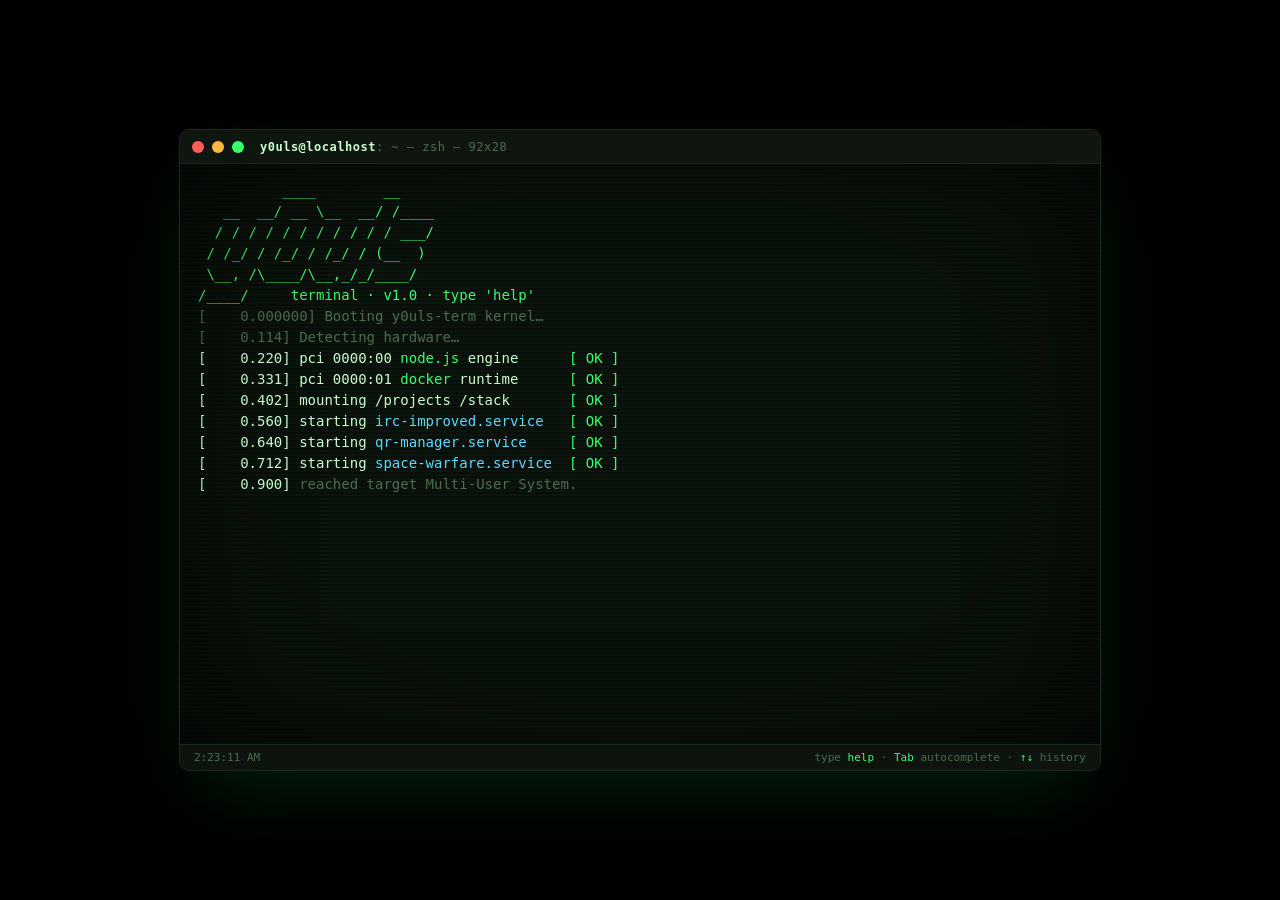
<file: index.html>
<!DOCTYPE html>
<html lang="en">
<head>
<meta charset="UTF-8">
<meta name="viewport" content="width=device-width, initial-scale=1.0">
<title>Sysadmin & Builder</title>
<script>
// The terminal is a desktop/keyboard experience. On phones (small + touch), skip
// straight to the responsive portfolio instead. ?noredirect=1 forces the terminal.
(function(){
  try{
    var params = new URLSearchParams(location.search);
    if (params.has('noredirect')) return;
    var coarse = window.matchMedia && window.matchMedia('(pointer:coarse)').matches;
    var narrow = Math.min(window.innerWidth, window.innerHeight) <= 768;
    var touch  = 'ontouchstart' in window || navigator.maxTouchPoints > 0;
    if (narrow && (coarse || touch)) {
      location.replace('portfolio.html');
    }
  }catch(e){}
})();
</script>
<style>
  :root{
    --bg:#0a0e0a; --fg:#c9ffcf; --dim:#4a6b4f; --accent:#39ff6a;
    --amber:#ffb642; --red:#ff5f56; --cyan:#5fd7ff; --violet:#c792ff;
    --scan:rgba(0,255,90,.03);
    --font:'SF Mono',ui-monospace,'Cascadia Mono','Roboto Mono',Menlo,monospace;
  }
  *{box-sizing:border-box}
  html,body{margin:0;height:100%;background:#000}
  body{
    font-family:var(--font);
    display:flex;align-items:center;justify-content:center;
    padding:min(4vw,32px);
  }
  .crt{
    width:min(920px,100%);height:min(640px,88vh);
    background:var(--bg);border-radius:10px;
    box-shadow:0 0 0 1px #1c2a1c,0 30px 80px -20px rgba(0,255,90,.15),inset 0 0 120px rgba(0,0,0,.6);
    display:flex;flex-direction:column;overflow:hidden;position:relative;
    transition:width .9s cubic-bezier(.7,0,.2,1),height .9s cubic-bezier(.7,0,.2,1),border-radius .9s ease;
    z-index:2;
  }
  .crt.fullscreen{
    width:100vw;height:100vh;border-radius:0;
  }
  /* slide the whole terminal off to reveal the portfolio underneath */
  .crt.slide-away{
    transition:transform 1s cubic-bezier(.6,0,.2,1),opacity 1s ease;
    transform:translateX(115%) rotate(2deg);opacity:0;
  }
  /* full-page portfolio behind the terminal, revealed on close */
  #portfolioLayer{
    position:fixed;inset:0;border:0;width:100vw;height:100vh;
    z-index:1;background:#0d1117;
    opacity:0;visibility:hidden;
    transition:opacity 1s ease;
  }
  #portfolioLayer.show{visibility:visible}
  #portfolioLayer.reveal{opacity:1}
  body.gui-mode{padding:0}
  /* GUI landing shown once expanded */
  .gui-screen{
    position:absolute;inset:0;z-index:15;display:none;
    flex-direction:column;align-items:center;justify-content:center;gap:22px;
    background:radial-gradient(ellipse at 50% 30%,#0f1a10,#060a06 70%);
    opacity:0;transition:opacity .6s ease;text-align:center;padding:24px;
  }
  .gui-screen.show{display:flex;opacity:1}
  .gui-screen h1{
    margin:0;font-size:clamp(28px,6vw,56px);color:var(--fg);letter-spacing:2px;
    text-shadow:0 0 24px rgba(57,255,106,.35);
  }
  .gui-screen p{margin:0;color:var(--dim);font-size:14px;max-width:420px;line-height:1.6}
  .gui-actions{display:flex;gap:14px;flex-wrap:wrap;justify-content:center;margin-top:6px}
  .gui-btn{
    padding:12px 22px;border:1px solid var(--dim);border-radius:8px;color:var(--fg);
    text-decoration:none;font-size:14px;transition:.2s;background:rgba(57,255,106,.04);
  }
  .gui-btn:hover{border-color:var(--accent);background:rgba(57,255,106,.12);box-shadow:0 0 20px rgba(57,255,106,.15)}
  .gui-btn.exit{color:var(--dim)}
  .gui-boot{color:var(--accent);font-size:14px;white-space:pre;line-height:1.6}
  .gui-frame{
    position:absolute;inset:0;width:100%;height:100%;border:0;
    opacity:0;transition:opacity .5s ease;background:#0d1117;z-index:1;
  }
  .gui-frame.ready{opacity:1}
  .gui-back{
    position:absolute;bottom:18px;right:18px;z-index:30;
    padding:10px 18px;border:1px solid var(--accent);border-radius:8px;
    background:rgba(6,10,6,.85);color:var(--fg);font:inherit;font-size:13px;
    cursor:pointer;backdrop-filter:blur(6px);transition:.2s;
    box-shadow:0 4px 20px rgba(0,0,0,.5),0 0 14px rgba(57,255,106,.12);
  }
  .gui-back:hover{background:rgba(57,255,106,.14);box-shadow:0 4px 20px rgba(0,0,0,.5),0 0 24px rgba(57,255,106,.25)}
  .crt::before{ /* scanlines */
    content:"";position:absolute;inset:0;pointer-events:none;z-index:5;
    background:repeating-linear-gradient(0deg,transparent 0 2px,var(--scan) 2px 4px);
  }
  .crt::after{ /* vignette / flicker */
    content:"";position:absolute;inset:0;pointer-events:none;z-index:6;
    background:radial-gradient(ellipse at center,transparent 55%,rgba(0,0,0,.35));
    animation:flicker 6s infinite;
  }
  @keyframes flicker{0%,97%,100%{opacity:1}98%{opacity:.85}99%{opacity:.95}}
  .bar{
    height:34px;flex:0 0 34px;display:flex;align-items:center;gap:8px;
    padding:0 12px;background:#0f160f;border-bottom:1px solid #1c2a1c;z-index:7;
  }
  .dot{width:12px;height:12px;border-radius:50%}
  .r{background:var(--red)}.y{background:var(--amber)}.g{background:var(--accent)}
  .dot.r{cursor:pointer;position:relative}
  .dot.r::after{
    content:"×";position:absolute;inset:0;display:flex;align-items:center;justify-content:center;
    font-size:11px;color:#3a0000;opacity:0;transition:opacity .15s;line-height:1;
  }
  .dot.r:hover::after{opacity:1}
  .title{margin-left:8px;color:var(--dim);font-size:12px;letter-spacing:.5px}
  .title b{color:var(--fg)}
  .screen{
    flex:1;overflow-y:auto;padding:16px 18px 10px;color:var(--fg);
    font-size:14px;line-height:1.5;z-index:4;scrollbar-width:thin;
    scrollbar-color:var(--dim) transparent;
  }
  .screen::-webkit-scrollbar{width:8px}
  .screen::-webkit-scrollbar-thumb{background:var(--dim);border-radius:4px}
  .line{white-space:pre-wrap;word-break:break-word}
  .prompt-line{display:flex;flex-wrap:wrap;gap:0}
  .ps1{color:var(--accent);flex:0 0 auto}
  .ps1 .at{color:var(--dim)}.ps1 .host{color:var(--cyan)}.ps1 .path{color:var(--amber)}
  .input-wrap{flex:1;display:flex;min-width:60px}
  input.cmd{
    flex:1;background:transparent;border:0;outline:0;color:var(--fg);
    font:inherit;caret-color:var(--accent);padding:0 0 0 8px;
  }
  /* masked like a password field, but it's a plain text input so browsers /
     password managers (Firefox, Vaultwarden, 1Password…) don't offer to fill it */
  input.cmd.masked{-webkit-text-security:disc;text-security:disc}
  a{color:var(--cyan)}
  .dim{color:var(--dim)}.acc{color:var(--accent)}.amb{color:var(--amber)}
  .red{color:var(--red)}.vio{color:var(--violet)}.cy{color:var(--cyan)}
  .foot{
    flex:0 0 auto;padding:6px 14px;border-top:1px solid #1c2a1c;background:#0d130d;
    display:flex;justify-content:space-between;color:var(--dim);font-size:11px;z-index:7;
  }
  .blink{animation:bl 1.1s steps(1) infinite}
  @keyframes bl{50%{opacity:0}}
  .glitch{animation:glx .25s steps(2) 3}
  @keyframes glx{0%{transform:translate(0)}25%{transform:translate(-2px,1px)}
    50%{transform:translate(2px,-1px)}75%{transform:translate(-1px,-1px)}}

  /* ---- finale ---- */
  .glitch-hard{animation:glxh .09s steps(2) infinite}
  @keyframes glxh{
    0%{transform:translate(0) skewX(0)}
    20%{transform:translate(-4px,2px) skewX(3deg);filter:hue-rotate(90deg)}
    40%{transform:translate(5px,-3px) skewX(-4deg);filter:hue-rotate(-60deg) invert(.1)}
    60%{transform:translate(-3px,1px) skewX(2deg);filter:saturate(3)}
    80%{transform:translate(4px,2px) skewX(-2deg);filter:hue-rotate(180deg)}
    100%{transform:translate(0) skewX(0)}
  }
  .screen.melt .line{animation:melt .9s ease-in forwards}
  @keyframes melt{to{transform:translateY(60vh) scaleY(1.4);opacity:0;filter:blur(3px)}}
  .whiteout{position:absolute;inset:0;background:#c9ffcf;opacity:0;z-index:20;pointer-events:none}
  .whiteout.go{animation:wo 1.1s ease-out forwards}
  @keyframes wo{0%{opacity:0}40%{opacity:1}100%{opacity:0}}
  .glitch-txt{color:var(--red);text-shadow:2px 0 var(--cyan),-2px 0 var(--vio);letter-spacing:.5px}

  @media (prefers-reduced-motion:reduce){
    .crt::after,.blink{animation:none}
    .glitch-hard,.screen.melt .line,.whiteout.go{animation:none}
  }
  .bootline{opacity:0;animation:fadein .18s forwards}
  @keyframes fadein{to{opacity:1}}

  /* ---- tor browser overlay ---- */
  .tor-screen{
    position:fixed;inset:0;z-index:50;display:none;flex-direction:column;
    background:#15101d;opacity:0;transform:translateY(14px);
    transition:opacity .45s ease,transform .45s cubic-bezier(.6,0,.2,1);
    font-family:var(--font);
  }
  .tor-screen.show{display:flex;opacity:1;transform:none}
  .tor-chrome{
    flex:0 0 auto;display:flex;align-items:center;gap:8px;padding:8px 10px;
    background:#241a33;border-bottom:1px solid #3a2b52;
  }
  .tor-nav{display:flex;gap:4px}
  .tor-nav button{
    width:26px;height:26px;border:0;border-radius:6px;background:#2f2344;color:#b9a7d6;
    font:inherit;font-size:13px;cursor:default;opacity:.55;
  }
  .tor-addr{
    flex:1;display:flex;align-items:center;gap:8px;height:30px;padding:0 10px;min-width:0;
    background:#1b1427;border:1px solid #3a2b52;border-radius:8px;color:#c9b8e6;font-size:12px;
  }
  .tor-addr .oni{color:#c792ff;overflow:hidden;white-space:nowrap;text-overflow:ellipsis}
  .tor-addr .lock{color:#8f6fd6;flex:0 0 auto}
  .tor-newid{
    flex:0 0 auto;border:1px solid #4a3a66;background:#2f2344;color:#c9b8e6;border-radius:8px;
    padding:6px 10px;font:inherit;font-size:11px;cursor:pointer;
  }
  .tor-newid:hover{background:#3a2b52}
  .tor-x{
    flex:0 0 auto;width:28px;height:28px;border:1px solid #4a3a66;background:#2f2344;color:#e6a0a0;
    border-radius:8px;font:inherit;font-size:14px;cursor:pointer;
  }
  .tor-x:hover{background:#3a2233}
  .tor-body{flex:1;overflow-y:auto;color:#d8ccec;position:relative;scrollbar-width:thin;scrollbar-color:#4a3a66 transparent}
  .tor-body::-webkit-scrollbar{width:9px}
  .tor-body::-webkit-scrollbar-thumb{background:#4a3a66;border-radius:4px}
  .tor-circuit{
    display:flex;gap:6px;align-items:center;padding:6px 12px;font-size:11px;color:#8f7bb0;
    background:#1b1427;border-bottom:1px solid #2b2038;flex-wrap:wrap;
  }
  .tor-circuit b{color:#9d7bd6;font-weight:600}
  /* onion page */
  .oni-wrap{max-width:760px;margin:0 auto;padding:26px 22px 60px}
  .oni-head{border-bottom:1px solid #3a2b52;padding-bottom:14px;margin-bottom:18px}
  .oni-head h1{margin:0 0 4px;font-size:20px;color:#e0d0ff;letter-spacing:.5px}
  .oni-head .sub{color:#7d6ba0;font-size:12px}
  .oni-warn{
    background:#2a1420;border:1px solid #5a2a3a;color:#ffb0b0;
    padding:8px 12px;border-radius:8px;font-size:11px;margin-bottom:16px;line-height:1.5;
  }
  /* invite gate */
  .gate{max-width:430px;margin:36px auto;text-align:center}
  .gate h2{color:#e0d0ff;font-size:16px;margin:0 0 6px}
  .gate p{color:#8f7bb0;font-size:12px;margin:0 0 16px;line-height:1.6}
  .gate-col{display:flex;flex-direction:column;gap:8px}
  .gate-row{display:flex;gap:8px}
  .gate input{
    flex:1;min-width:0;background:#1b1427;border:1px solid #3a2b52;border-radius:8px;color:#e0d0ff;
    font:inherit;font-size:13px;padding:10px 12px;outline:0;letter-spacing:1px;
  }
  .gate input:focus{border-color:#8f6fd6}
  .gate button{
    background:#3a2b52;border:1px solid #6a4fa0;color:#e0d0ff;border-radius:8px;
    padding:10px 16px;font:inherit;font-size:13px;cursor:pointer;
  }
  .gate button:hover{background:#4a3a66}
  .gate .err{color:#ff8080;font-size:12px;margin-top:12px;min-height:16px}
  .gate.shake{animation:gshake .4s}
  @keyframes gshake{0%,100%{transform:translateX(0)}20%,60%{transform:translateX(-8px)}40%,80%{transform:translateX(8px)}}
  /* irc */
  .irc{display:flex;height:100%}
  .irc-main{flex:1;display:flex;flex-direction:column;min-width:0}
  .irc-topic{padding:10px 16px;border-bottom:1px solid #2b2038;color:#9d7bd6;font-size:12px;background:#1b1427}
  .irc-log{flex:1;overflow-y:auto;padding:12px 16px;display:flex;flex-direction:column;gap:3px;font-size:13px;line-height:1.55;scrollbar-width:thin;scrollbar-color:#4a3a66 transparent}
  .irc-log::-webkit-scrollbar{width:8px}.irc-log::-webkit-scrollbar-thumb{background:#4a3a66;border-radius:4px}
  .irc-msg{word-break:break-word}
  .irc-msg .nick{color:#7d6ba0}
  .irc-msg .nick.bot{color:var(--accent)}
  .irc-msg .nick.me{color:var(--cyan)}
  .irc-msg .nick.ghost{color:var(--violet)}
  .irc-msg.sys{color:#6a5a86;font-style:italic}
  .irc-msg .amb{color:var(--amber)}
  .irc-input{display:flex;border-top:1px solid #2b2038;background:#1b1427}
  .irc-input .p{padding:10px 2px 10px 14px;color:var(--cyan);flex:0 0 auto}
  .irc-input input{flex:1;min-width:0;background:transparent;border:0;outline:0;color:#e0d0ff;font:inherit;font-size:13px;padding:10px 12px 10px 6px}
  .irc-users{
    flex:0 0 132px;border-left:1px solid #2b2038;padding:10px 12px;background:#180f24;font-size:12px;color:#8f7bb0;
  }
  .irc-users h4{margin:0 0 8px;color:#6a5a86;font-size:10px;text-transform:uppercase;letter-spacing:1px}
  .irc-users div{padding:2px 0}
  .irc-users .bot{color:var(--accent)}.irc-users .me{color:var(--cyan)}.irc-users .ghost{color:var(--violet)}
  @media(max-width:560px){.irc-users{display:none}}
  /* tab strip + window chrome */
  .tor-tabs{display:flex;align-items:center;gap:4px;padding:6px 8px 0;background:#1a1226;border-bottom:1px solid #2b2038}
  .tor-tab{display:flex;align-items:center;gap:8px;max-width:250px;padding:7px 10px;font-size:12px;color:#d8ccec;
    background:#241a33;border:1px solid #3a2b52;border-bottom:none;border-radius:9px 9px 0 0}
  .tor-tab .fav{font-size:13px;line-height:1;flex:0 0 auto}
  .tor-tab .fav.spin{display:inline-block;animation:torspin .8s linear infinite}
  @keyframes torspin{to{transform:rotate(360deg)}}
  .tor-tab .ttl{overflow:hidden;white-space:nowrap;text-overflow:ellipsis}
  .tor-tab .tclose{flex:0 0 auto;color:#8f7bb0;cursor:pointer;border-radius:4px;padding:0 4px;line-height:1.4}
  .tor-tab .tclose:hover{background:#3a2b52;color:#e6a0a0}
  .tor-tabadd{background:transparent;border:0;color:#8f7bb0;font-size:16px;cursor:pointer;padding:2px 9px;border-radius:6px}
  .tor-tabadd:hover{background:#241a33;color:#d8ccec}
  .tor-winctl{margin-left:auto;display:flex;gap:2px}
  .tor-winctl span{width:30px;height:24px;display:flex;align-items:center;justify-content:center;color:#8f7bb0;font-size:12px;border-radius:4px;cursor:pointer}
  .tor-winctl span:hover{background:#2f2344}
  .tor-winctl .wx:hover{background:#c0392b;color:#fff}
  .tor-ico-btn{flex:0 0 auto;width:30px;height:30px;border:1px solid #3a2b52;background:#2f2344;color:#c9b8e6;
    border-radius:8px;font-size:14px;cursor:pointer;display:flex;align-items:center;justify-content:center}
  .tor-ico-btn:hover{background:#3a2b52}
  .tor-addr .oni-ico{color:#c792ff;flex:0 0 auto}
  .tor-addr .circinfo{margin-left:auto;color:#7d6ba0;flex:0 0 auto;cursor:default}
  /* page-load progress bar */
  .tor-progress{flex:0 0 auto;height:2px;overflow:hidden}
  .tor-progress .bar{height:100%;width:0;opacity:0;background:linear-gradient(90deg,#9d5bff,#c792ff);
    box-shadow:0 0 8px #9d5bff;transition:width .3s ease,opacity .35s ease}
  /* loading veil */
  .tor-load{display:flex;flex-direction:column;align-items:center;justify-content:center;gap:16px;height:100%;min-height:280px;color:#8f7bb0}
  .tor-load .spinner{width:34px;height:34px;border:3px solid #3a2b52;border-top-color:#c792ff;border-radius:50%;animation:torspin .8s linear infinite}
  .tor-load .lmsg{font-size:12px}
  /* status bar */
  .tor-status{flex:0 0 auto;height:23px;display:flex;align-items:center;gap:8px;padding:0 12px;
    background:#1a1226;border-top:1px solid #2b2038;color:#7d6ba0;font-size:11px;overflow:hidden;white-space:nowrap}
  .tor-status .conn{color:#9d7bd6}
  /* draggable/floating terminal window + desktop taskbar */
  .crt.floating{position:fixed;margin:0}
  .crt.draggable .bar{cursor:move}
  .taskbar{
    position:fixed;left:50%;bottom:16px;transform:translateX(-50%);z-index:200;
    display:none;gap:6px;padding:7px;background:rgba(20,14,26,.92);
    border:1px solid #3a2b52;border-radius:14px;box-shadow:0 10px 34px rgba(0,0,0,.55);
    backdrop-filter:blur(10px);
  }
  .taskbar.show{display:flex}
  .taskbar button{
    display:flex;align-items:center;gap:7px;border:1px solid transparent;background:transparent;
    color:#c9b8e6;font-family:var(--font);font-size:12px;padding:8px 14px;border-radius:9px;cursor:pointer;
  }
  .taskbar button:hover{background:#2f2344}
  .taskbar button.active{background:#3a2b52;border-color:#6a4fa0;color:#e6d8ff}
  .taskbar .ic{font-size:15px;line-height:1}
</style>
</head>
<body>
  <iframe id="portfolioLayer" title="portfolio"></iframe>
  <div class="crt" id="crt">
    <div class="bar">
      <span class="dot r" id="btnClose" title="close / toggle GUI"></span><span class="dot y"></span><span class="dot g"></span>
      <span class="title"><b>y0uls@localhost</b>: ~ — zsh — 92x28</span>
    </div>
    <div class="screen" id="screen" tabindex="0"></div>
    <div class="foot">
      <span id="clock">--:--:--</span>
      <span>type <span class="acc">help</span> · <span class="acc">Tab</span> autocomplete · <span class="acc">↑↓</span> history</span>
    </div>
    <div class="whiteout" id="whiteout"></div>
    <div class="gui-screen" id="guiScreen"></div>
  </div>
  <!-- tor browser lives OUTSIDE the terminal: a page laid over everything, not a window resize -->
  <div class="tor-screen" id="torScreen"></div>
  <!-- desktop-style taskbar shown while both windows are open -->
  <div class="taskbar" id="taskbar"></div>

<script>
"use strict";
const screen = document.getElementById('screen');
const HOST = "localhost";
let cwd = "~/home";
const history = [];
let hIndex = 0;

/* ---------- filesystem ---------- */
const FS = {
  "~": {type:"dir", children:["home",".secret"]},
  "~/home": {type:"dir", children:["projects","stack","about.txt","contact.txt"]},
  "~/home/projects": {type:"dir", children:[
    "irc-improved","qr-manager","space-warfare","esp8266-wifi","duke-launcher",
    "kbm-to-xinput","debianwsl-xmrig","screenshare-lan","portfolio"
  ]},
  "~/home/stack": {type:"dir", children:["languages.md","interests.md","tooling.md"]},
};
const FILES = {
  "home/about.txt":
`y0uls // developer & tinkerer
--------------------------------------------------
I build self-hosted services, privacy infra, hardware
tools and the odd game — mostly for fun, mostly public.
Everything here lives on github.com/y0uls.
Type 'ls projects' and 'cat projects/<name>' to dig in.`,
  "home/contact.txt":
`github  github.com/y0uls
site    y0uls.github.io
pgp     run 'pgp' to fetch my public key
motto   build weird things, self-host everything, trust nothing`,
  ".secret":
`ZTE4N2Q4MDU5NjJiYTU2MzJmZjI2Mzk2NzliMWRkYTZhMmZjNGMxNQ==`,
  "home/stack/languages.md":
`JavaScript · Node.js/Express · Python · C++ (ESP8266)
Batchfile · PowerShell · VB.NET · HTML/CSS`,
  "home/stack/interests.md":
`self-hosted infra · Tor hidden services · IoT/ESP8266
network & privacy tools · retro gaming & game dev`,
  "home/stack/tooling.md":
`Docker-first deploys · vanilla web (no frameworks)
WSL automation · hardware Wi-Fi config · QR/redirect tooling`,
};
const REPO="https://github.com/y0uls/";
const PROJECTS = {
  "irc-improved":{port:"6697/tcp", svc:"inspircd+tor", lang:"Batchfile", repo:"irc-improved", desc:
`irc-improved — private IRC server reachable over a Tor
hidden service, with a built-in local web interface and a
turnkey Windows client package.
  github.com/y0uls/irc-improved`},
  "qr-manager":{port:"8080/tcp", svc:"qr-redirect", lang:"HTML", repo:"qr-manager", desc:
`qr-manager — dynamic QR codes whose redirect target can be
changed in real time. Print once, repoint anytime.
  github.com/y0uls/qr-manager`},
  "space-warfare":{port:"3000/tcp", svc:"game-server", lang:"JavaScript", repo:"space-warfare", desc:
`space-warfare — a Space Invaders-style game built with
HTML5/JavaScript on a Node.js/Express backend.
  github.com/y0uls/space-warfare`},
  "esp8266-wifi":{port:"80/tcp", svc:"esp-httpd", lang:"C++", repo:"ESP8266_Wi-Fi_Configuration_Tool", desc:
`ESP8266 Wi-Fi Configuration Tool — a simple web interface to
configure the Wi-Fi settings of an ESP8266-based device.
  github.com/y0uls/ESP8266_Wi-Fi_Configuration_Tool`},
  "duke-launcher":{port:"n/a", svc:"desktop app", lang:"VB.NET", repo:"Ultimate_Duke_Nukem_3D_Custom_Launcher", desc:
`Ultimate Duke Nukem 3D Custom Launcher — launch Duke Nukem 3D
with a big pile of custom maps and mods, no manual setup.
  github.com/y0uls/Ultimate_Duke_Nukem_3D_Custom_Launcher`},
  "kbm-to-xinput":{port:"n/a", svc:"input bridge", lang:"Python", repo:"keyboard_mouse_to_xinput", desc:
`keyboard_mouse_to_xinput — Python script that emulates an
Xbox 360 controller (XInput) from keyboard and mouse input.
  github.com/y0uls/keyboard_mouse_to_xinput`},
  "debianwsl-xmrig":{port:"n/a", svc:"provisioning", lang:"PowerShell", repo:"DebianWSL-XMRig", desc:
`DebianWSL-XMRig — PowerShell that auto-installs and configures
Debian under WSL together with XMRig.
  github.com/y0uls/DebianWSL-XMRig`},
  "screenshare-lan":{port:"n/a", svc:"provisioning", lang:"PowerShell", repo:"ScreenShare-LAN", desc:
`Internal remote support tool: view the screen of a Windows workstation on your local network from a standard web browser, without installing anything on the target machine.
  github.com/y0uls/ScreenShare-LAN`},
  "portfolio":{port:"443/tcp", svc:"github-pages", lang:"HTML", repo:"y0uls.github.io", desc:
`y0uls.github.io — my personal site: terminal/hacker aesthetic,
matrix rain, Konami code, nmap-style project cards. This shell
is meant to live here too.
  y0uls.github.io`},
};

/* ---------- output helpers ---------- */
function out(html, cls){
  const d=document.createElement('div');
  d.className='line'+(cls?' '+cls:'');
  d.innerHTML=html;
  screen.appendChild(d);
  screen.scrollTop=screen.scrollHeight;
  return d;
}
function esc(s){return s.replace(/&/g,'&amp;').replace(/</g,'&lt;').replace(/>/g,'&gt;');}
function linkify(s){
  return s.replace(/((?:github\.com|y0uls\.github\.io)[^\s<]*)/g,
    m=>`<a href="https://${m}" target="_blank" rel="noopener">${m}</a>`);
}
function sleep(ms){return new Promise(r=>setTimeout(r,ms));}

/* ---------- prompt ---------- */
function ps1html(){
  if(vaultMode){
    return `<span class="ps1"><span class="vio">root</span><span class="at">@</span><span class="vio">vault</span><span class="at">:</span><span class="path">${esc(vcwd)}</span><span class="vio">#</span></span>`;
  }
  return `<span class="ps1"><span class="acc">y0uls</span><span class="at">@</span><span class="host">${HOST}</span><span class="at">:</span><span class="path">${cwd}</span><span class="acc">$</span></span>`;
}
let activeInput=null;
let inputMode="normal";   // "normal" | "password"
let onPassword=null;      // callback for captured password
let vaultMode=false;      // true once logged into vault shell
let suppressPrompt=false; // set when a command reboots the shell itself
const VAULT_PASS="r00tk1t_kitty";
const VAULT_SHA1="e187d805962ba5632ff2639679b1dda6a2fc4c15";
// --- deep layer: the flag behind the flag ---
const SURFACE_FLAG="FLAG{y0u_r34d_b3tw33n_th3_l1n3s}";
// flag.asc is real AES-GCM (gpg -c style), decrypted in-browser via WebCrypto.
// payload = base64( salt[17] || iv[12] || ciphertext ). passphrase lives only on the onion.
const DEEP_CT="eTB1bHMtdmF1bHQtb25pb24OGis8TV5vcIGSo7TetfgUkykCfBB9L1rOWmqHdhszmd+2+YPRH2OUnw8egtBr97a/b9BI1Y5WuDnX";
const DEEP_PASS="th3_c1rcu1t_h0lds";
const ONION_ADDR="vault7k3mxq4f2rj9plnb8wxyz3ah6dtc5oq1e0uvw2s.onion";
const ONION_INVITE="INV-4KZ9-QF2X-7T1A";
const ONION_INVITE_B64="SU5WLTRLWjktUUYyWC03VDFB";   // base64(ONION_INVITE) — hidden in secrets/
const ONION_CHANNEL="vault";                          // the right channel to join (without the '#')
let torActive=false;
let sshVaultTries=0;   // progressive-hint counters (reset on reboot)
let ircWrong=0;
function newPrompt(){
  const wrap=document.createElement('div');
  wrap.className='line prompt-line';
  wrap.innerHTML=ps1html()+`<span class="input-wrap"><input class="cmd" autocomplete="off" autocapitalize="off" spellcheck="false"/></span>`;
  screen.appendChild(wrap);
  const inp=wrap.querySelector('input');
  activeInput=inp;
  inp.focus();
  inp.addEventListener('keydown',onKey);
  screen.scrollTop=screen.scrollHeight;
}
function freeze(text){
  if(!activeInput) return;
  const wrap=activeInput.closest('.prompt-line');
  wrap.querySelector('.input-wrap').innerHTML=`<span style="padding-left:8px">${esc(text)}</span>`;
  activeInput=null;
}
function passwordPrompt(label,cb){
  inputMode="password";
  onPassword=cb;
  const wrap=document.createElement('div');
  wrap.className='line prompt-line';
  // type="text" + CSS masking (not type="password") so no manager offers to autofill it
  wrap.innerHTML=`<span class="ps1 dim">${esc(label)}</span><span class="input-wrap"><input class="cmd masked" type="text" inputmode="text" autocomplete="off" autocapitalize="off" autocorrect="off" spellcheck="false" name="q" data-lpignore="true" data-1p-ignore data-bwignore data-form-type="other"/></span>`;
  screen.appendChild(wrap);
  const inp=wrap.querySelector('input');
  activeInput=inp;
  inp.focus();
  inp.addEventListener('keydown',onKey);
  screen.scrollTop=screen.scrollHeight;
}

/* ---------- key handling ---------- */
const COMMANDS=["help","ls","cd","cat","clear","whoami","about","projects","stack",
  "nmap","pgp","sudo","neofetch","ssh","decode","date","echo","banner","gui","github","reboot","exit","logout","open"];
const VAULT_COMMANDS=["help","ls","cd","cat","flag","gpg","decode","msg","tor","whoami","clear","exit","logout"];
function onKey(e){
  const inp=e.target;
  if(e.key==="Enter"){
    if(inputMode==="password"){
      const pw=inp.value;
      freeze("••••••••");
      const cb=onPassword; inputMode="normal"; onPassword=null;
      const r=cb?cb(pw):null;
      if(r&&r.then){ r.then(()=>{ if(inputMode!=="password" && !suppressPrompt) newPrompt(); suppressPrompt=false; }); }
      else if(inputMode!=="password"){ if(!suppressPrompt) newPrompt(); suppressPrompt=false; }
      return;
    }
    const val=inp.value;
    freeze(val);
    run(val.trim());
  } else if(e.key==="ArrowUp"){
    e.preventDefault();
    if(hIndex>0){hIndex--;inp.value=history[hIndex]||"";moveEnd(inp);}
  } else if(e.key==="ArrowDown"){
    e.preventDefault();
    if(hIndex<history.length){hIndex++;inp.value=history[hIndex]||"";moveEnd(inp);}
  } else if(e.key==="Tab"){
    e.preventDefault();
    autocomplete(inp);
  } else if(e.ctrlKey && (e.key==="l"||e.key==="L")){
    e.preventDefault(); doClear();
  } else if(e.ctrlKey && (e.key==="c"||e.key==="C")){
    freeze(inp.value+" ^C"); newPrompt();
  }
}
function moveEnd(inp){const v=inp.value;inp.value="";inp.value=v;}

function poolFor(last){
  // Split into a directory portion (already typed) and the fragment being completed.
  const slash=last.lastIndexOf("/");
  const dirPart=slash>=0?last.slice(0,slash+1):"";   // e.g. "projects/" or "" or "../"
  const dir = dirPart==="" ? cwd : resolveDir(dirPart.replace(/\/$/,""));
  if(!dir || !FS[dir]) return {dirPart, items:[]};
  const items=FS[dir].children.map(c=>{
    const isDir=FS[joinPath(dir,c)]?.type==="dir";
    return dirPart + c + (isDir?"/":"");
  });
  return {dirPart, items};
}
function autocomplete(inp){
  const parts=inp.value.split(/\s+/);
  const cmdList = vaultMode ? VAULT_COMMANDS : COMMANDS;
  if(parts.length<=1){
    const m=cmdList.filter(c=>c.startsWith(parts[0]));
    if(m.length===1){inp.value=m[0]+" ";}
    else if(m.length>1){
      out(m.join("  "),"dim");
      newPrompt();activeInput.value=inp.value;
    }
    return;
  }
  const cmd=parts[0];
  const last=parts[parts.length-1];

  // decode <algo> — complete the algo on the second token
  if(cmd==="decode" && parts.length===2){
    const algos=["base64","sha1","hex","rot13"];
    const m=algos.filter(a=>a.startsWith(last));
    if(m.length===1){ parts[1]=m[0]; inp.value=parts.join(" ")+" "; }
    else if(m.length>1){ parts[1]=commonPrefix(m); const f=parts.join(" "); out(m.join("   "),"dim"); newPrompt(); activeInput.value=f; }
    return;
  }

  // vault mode: complete file/dir arguments against the vault FS + cwd
  if(vaultMode){
    if(!["cat","gpg","open","ls","cd"].includes(cmd)) return;
    // gpg options: complete --decrypt / -d
    if(cmd==="gpg" && last.startsWith("-")){
      const opts=["--decrypt","-d"].filter(o=>o.startsWith(last));
      if(opts.length===1){ parts[parts.length-1]=opts[0]; inp.value=parts.join(" ")+" "; }
      else if(opts.length>1){ out(opts.join("   "),"dim"); newPrompt(); activeInput.value=inp.value; }
      return;
    }
    let items=vaultPool(last);
    if(cmd==="cd") items=items.filter(p=>p.endsWith("/"));   // cd completes directories only
    let m=items.filter(x=>x.startsWith(last));
    if(last.endsWith("/") && m.includes(last)){ const ch=m.filter(x=>x!==last); if(ch.length) m=ch; }
    if(m.length===1){
      parts[parts.length-1]=m[0];
      inp.value=parts.join(" ")+(m[0].endsWith("/")?"":" ");   // dir -> no trailing space
    } else if(m.length>1){
      parts[parts.length-1]=commonPrefix(m);
      const f=parts.join(" "); out(m.join("   "),"dim"); newPrompt(); activeInput.value=f;
    }
    return;
  }

  if(!["cat","cd","open","ls"].includes(cmd)) return;

  let { items } = poolFor(last);
  if(cmd==="cd"){
    // cd completes directories only
    items = items.filter(p=>p.endsWith("/"));
  }
  let m=items.filter(p=>p.startsWith(last));

  // if the user already typed a complete dir path (e.g. "projects/"),
  // drop that exact dir from the shown matches so only its children list
  if(last.endsWith("/") && m.includes(last)){
    const children=m.filter(p=>p!==last);
    if(children.length){ m=children; }
  }

  if(m.length===1){
    // single match: fill it. If it's a dir (ends with /), keep the / and no space
    parts[parts.length-1]=m[0];
    inp.value=parts.join(" ") + (m[0].endsWith("/") ? "" : " ");
  } else if(m.length>1){
    // show candidates, then fill the longest common prefix
    parts[parts.length-1]=commonPrefix(m);
    const filled=parts.join(" ");
    out(m.join("   "),"dim");
    newPrompt();
    activeInput.value=filled;
  }
}
function commonPrefix(arr){
  if(!arr.length) return "";
  let p=arr[0];
  for(const s of arr){
    while(!s.startsWith(p)) p=p.slice(0,-1);
  }
  return p;
}

/* ---------- command runner ---------- */
function freezeAndFix(){ /* re-freeze prompt line with the ps1 already present */ }
function run(raw){
  if(raw==="") { newPrompt(); return; }
  history.push(raw); hIndex=history.length;
  const [cmd,...args]=raw.split(/\s+/);
  const table = vaultMode ? VAULT_DISPATCH : DISPATCH;
  const fn=table[cmd];
  if(fn){ const maybe=fn(args,raw); if(maybe&&maybe.then){maybe.then(()=>{ if(inputMode!=="password" && !suppressPrompt) newPrompt(); suppressPrompt=false; });return;} }
  else {
    const sh = vaultMode ? "vault" : "zsh";
    out(`${sh}: command not found: ${esc(cmd)} <span class="dim">— type 'help'</span>`,"red");
  }
  if(inputMode!=="password") newPrompt();
}

const DISPATCH={
  help(){
    out(
`<span class="acc">Available commands</span>
  <span class="amb">ls [dir]</span>        list files          <span class="amb">cat &lt;file&gt;</span>    read a file
  <span class="amb">cd &lt;dir&gt;</span>        change directory    <span class="amb">projects</span>      list projects
  <span class="amb">nmap localhost</span>  scan this host      <span class="amb">stack</span>         show my stack
  <span class="amb">pgp</span>             fetch public key    <span class="amb">neofetch</span>      system info
  <span class="amb">whoami / about</span>  who is y0uls        <span class="amb">ssh &lt;host&gt;</span>    try to connect
  <span class="amb">clear</span>           wipe screen         <span class="amb">date</span>          current time
  <span class="amb">github</span>          open my GitHub      <span class="amb">gui</span>           open portfolio
  <span class="amb">decode &lt;algo&gt;</span>   base64/sha1/hex/rot13
  <span class="amb">exit / logout</span>   slide to portfolio  <span class="amb">reboot</span>        restart the shell
  <span class="dim">…and a few things that aren't on this list. poke around.</span>`);
  },
  ls(args){
    const target = resolveDir(args[0]);
    if(!target){ out(`ls: no such directory: ${esc(args[0]||"")}`,"red"); return; }
    const kids=FS[target].children;
    const html=kids.map(k=>{
      const dir = FS[joinPath(target,k)]?.type==="dir";
      return dir?`<span class="cy">${k}/</span>`:(k.startsWith(".")?`<span class="dim">${k}</span>`:`<span class="acc">${k}</span>`);
    }).join("   ");
    out(html);
  },
  cd(args){
    const t=args[0];
    if(!t){cwd="~/home";return;}          // bare 'cd' -> home
    const dest=resolve(t.replace(/\/$/,""));
    if(FS[dest]?.type==="dir"){cwd=dest;}
    else out(`cd: not a directory: ${esc(t)}`,"red");
  },
  cat(args){
    if(!args[0]){out("cat: missing file","red");return;}
    const path=resolve(args[0].replace(/\/$/,""));   // canonical ~/...
    // directory?
    if(FS[path]?.type==="dir"){
      out(`cat: ${esc(args[0])}: Is a directory <span class="dim">— try 'ls ${esc(args[0])}'</span>`,"red");return;
    }
    const key=fileKey(path);   // strip ~/
    // a project file? e.g. home/projects/irc-improved
    const pm=key.match(/^home\/projects\/(.+)$/);
    if(pm && PROJECTS[pm[1]]){ out(linkify(esc(PROJECTS[pm[1]].desc)));return; }
    if(FILES[key]){out(linkify(esc(FILES[key])));return;}
    out(`cat: ${esc(args[0])}: No such file`,"red");
  },
  clear(){doClear();},
  decode(args){ decodeCmd(args); },
  whoami(){out("y0uls <span class='dim'>— developer & tinkerer · github.com/y0uls</span>");},
  about(){out(esc(FILES["home/about.txt"]));},
  projects(){
    out("<span class='acc'>~/home/projects</span>  <span class='dim'>— cat projects/&lt;name&gt; for details</span>");
    for(const [k,v] of Object.entries(PROJECTS)){
      if(k==="portfolio") continue;
      out(`  <span class="cy">${k.padEnd(16)}</span><span class="dim">${v.port.padEnd(10)}</span>${v.svc}`);
    }
  },
  stack(){
    out(`<span class="acc">languages</span>  ${esc(FILES["home/stack/languages.md"])}`);
    out(`<span class="acc">interests</span>  ${esc(FILES["home/stack/interests.md"])}`);
    out(`<span class="acc">tooling</span>    ${esc(FILES["home/stack/tooling.md"])}`);
  },
  date(){out(new Date().toString());},
  echo(args){out(esc(args.join(" ")));},
  neofetch(){neofetch();},
  banner(){banner();},
  async nmap(args){ await nmap(args); },
  async ssh(args){ await ssh(args); },
  async sudo(args){ await sudo(args); },
  async pgp(){ await pgp(); },
  async reboot(){ await reboot(); },
  async gui(){ await guiMode(); },
  async exit(){ suppressPrompt=true; await closeTerminal(); },
  async logout(){ suppressPrompt=true; await closeTerminal(); },
  github(){out("<a href='https://github.com/y0uls' target='_blank' rel='noopener'>github.com/y0uls</a> — all my public repos");},
  open(args){this.cat(args);},
};

/* ---------- vault (secret shell) ---------- */
const FLAG_ASC=
`-----BEGIN PGP MESSAGE-----
Comment: symmetric (gpg -c) · AES256 · the passphrase never touched this disk

${DEEP_CT.match(/.{1,64}/g).join("\n")}
-----END PGP MESSAGE-----`;
// vault filesystem: you land in /root; the way in is in root's own shell history
const VAULT_FS={
  "/":     {type:"dir", children:["root"]},
  "/root": {type:"dir", children:["welcome.txt","notes.md","flag.asc",".flag",".bash_history"]},
};
const VAULT_FILES={
  "/root/welcome.txt":
`You made it past the front door. Respect.
Three layers: nmap -> base64 -> sha1 -> ssh. Classic.

But 'flag' is just the surface. Read 'notes.md' — the real
prize is sealed, and its key isn't on this machine.`,
  "/root/notes.md":
`vault // scratchpad
- the last flag is sealed, and its key was never written on this box.
  the people who hold it don't live on any public port. you know how
  i reach them — same way irc-improved stays online.
- i'm careful about a lot of things. clearing my shell history isn't
  one of them. everything i typed to get in is still sitting there.
- you already carry every tool you need. 'help', then look around.`,
  "/root/flag.asc": FLAG_ASC,
  "/root/.flag": `${SURFACE_FLAG}`,
  "/root/.bash_history":
`ls -la
uptime
systemctl status irc-improved.service
tor --verify-config
# rejoin to refresh the channel invite before it rotates
irssi -c ${ONION_ADDR}
/join #vault $(echo ${ONION_INVITE_B64} | base64 -d)
history -c`,
};
let vcwd="/root";   // vault current directory
function vJoin(dir,seg){ return dir==="/" ? "/"+seg : dir+"/"+seg; }
function vResolve(arg){
  if(!arg) return vcwd;
  const base = arg.startsWith("/") ? "" : vcwd;
  const stack=[];
  for(const p of (base+"/"+arg).split("/")){
    if(p===""||p===".") continue;
    if(p===".."){ stack.pop(); continue; }
    stack.push(p);
  }
  return "/"+stack.join("/");
}
// candidate paths under the fragment being completed (for Tab in the vault)
function vaultPool(last){
  const slash=last.lastIndexOf("/");
  const dirPart=slash>=0?last.slice(0,slash+1):"";
  const dir = dirPart==="" ? vcwd : vResolve(dirPart.replace(/\/$/,""));
  const node=VAULT_FS[dir];
  if(!node||node.type!=="dir") return [];
  return node.children.map(c=>{
    const child=VAULT_FS[vJoin(dir,c)];
    return dirPart + c + (child&&child.type==="dir"?"/":"");
  });
}
// draw a monospaced flag box with a title, aligning borders regardless of color spans
function flagBox(title,flag,tcls,fcls){
  const W=47;
  const row=(txt,cls)=>{
    const t=" "+txt;
    const padded=t+" ".repeat(Math.max(0,W-t.length));
    const inner=cls?padded.replace(txt,`<span class="${cls}">${txt}</span>`):padded;
    return `<span class="acc">│</span>${inner}<span class="acc">│</span>`;
  };
  return `<span class="acc">┌${"─".repeat(W)}┐</span>
${row(title,tcls)}
${row("")}
${row(flag,fcls)}
${row("")}
<span class="acc">└${"─".repeat(W)}┘</span>`;
}
const VAULT_DISPATCH={
  help(){
    // single column, padded on visible length so the descriptions always line up
    const rows=[
      ["ls [dir]","list a directory"],
      ["cd <dir>","change directory"],
      ["cat <file>","read a file"],
      ["decode <algo>","base64 / sha1 / hex / rot13"],
      ["gpg <args>","openpgp toolkit"],
      ["tor","reach the hidden service"],
      ["flag","the surface flag"],
      ["msg","a note from y0uls"],
      ["whoami","who am I now"],
      ["clear","wipe screen"],
      ["exit","log out of the vault"],
    ];
    const W=15;
    const body=rows.map(([c,d])=>`  <span class="amb">${esc(c)}</span>${" ".repeat(Math.max(1,W-c.length))}${esc(d)}`).join("\n");
    out(
`<span class="vio">vault shell</span> — you're root here.
${body}
  <span class="dim">the surface flag isn't the end. read notes.md and look around.</span>`);
  },
  ls(args){
    const target=vResolve(args[0]?args[0].replace(/\/$/,""):"");
    const node=VAULT_FS[target];
    if(!node||node.type!=="dir"){
      if(VAULT_FILES[target]){ out(esc(args[0])); return; }   // ls on a file just echoes it
      out(`ls: cannot access '${esc(args[0]||"")}': No such directory`,"red"); return;
    }
    const cells=node.children.map(c=>{
      const child=VAULT_FS[vJoin(target,c)];
      if(child&&child.type==="dir") return `<span class="cy">${c}/</span>`;
      return c.startsWith(".")?`<span class="dim">${c}</span>`:`<span class="acc">${c}</span>`;
    });
    out(cells.join("   "));
  },
  cd(args){
    if(!args[0]){ vcwd="/root"; return; }               // bare cd -> home
    const dest=vResolve(args[0].replace(/\/$/,""));
    if(VAULT_FS[dest]&&VAULT_FS[dest].type==="dir"){ vcwd=dest; }
    else if(VAULT_FILES[dest]) out(`cd: not a directory: ${esc(args[0])}`,"red");
    else out(`cd: no such file or directory: ${esc(args[0])}`,"red");
  },
  cat(args){
    if(!args[0]){out("cat: missing file","red");return;}
    const p=vResolve(args[0].replace(/\/$/,""));
    if(VAULT_FS[p]&&VAULT_FS[p].type==="dir"){ out(`cat: ${esc(args[0])}: Is a directory <span class="dim">— try 'ls ${esc(args[0])}'</span>`,"red"); return; }
    if(VAULT_FILES[p]){out(linkify(esc(VAULT_FILES[p])));return;}
    out(`cat: ${esc(args[0])}: No such file`,"red");
  },
  async flag(){
    out(`<span class="dim">surface flag:</span>  <span class="amb">${SURFACE_FLAG}</span>`);
    await sleep(450);
    out(
`<span class="dim">don't get comfortable — this one was just sitting here for
anyone who made it through the door. the flag that actually
matters is sealed, and its key was never left lying around.

keep looking. 'ls', 'notes.md'.</span>`);
  },
  async gpg(args){
    if(!args.length){ out("usage: gpg --decrypt flag.asc","dim"); return; }
    const raw=args[args.length-1];
    // resolve relative to cwd, but also find flag.asc wherever it lives (it's in /root)
    let p=vResolve(raw.replace(/^\.\//,""));
    if(!VAULT_FILES[p] && raw.split("/").pop()==="flag.asc") p="/root/flag.asc";
    if(!VAULT_FILES[p]){
      out(`gpg: can't open '${esc(raw)}': No such file`,"red");
      out(`<span class="dim">the only encrypted thing in here is flag.asc (in /root)</span>`);
      return;
    }
    out("gpg: AES256.OCB encrypted data","dim");
    await sleep(280);
    out("gpg: encrypted with 1 passphrase","dim");
    await sleep(120);
    passwordPrompt("Enter passphrase: ", async(pw)=>{
      await sleep(500);
      let pt=null;
      try{ pt=await decryptDeep(pw); }catch(e){ pt=null; }
      if(pt && pt.startsWith("FLAG{")){
        out("gpg: <span class='acc'>good passphrase</span> — AES256, integrity OK","dim");
        await sleep(400);
        await challengeComplete(pt);
        await finale(pt);
      }else{
        out("gpg: decryption failed: <span class='red'>Bad session key</span>","red");
        out(`<span class="dim">wrong passphrase. vaultbot on the onion has the real one — run 'tor'.</span>`);
      }
    });
  },
  msg(){
    out(
`<span class="vio">// from y0uls</span>
If you're reading this, you didn't just skim a portfolio —
you *explored* it. That curiosity is the whole point.

Hit me up on GitHub. Bring your weirdest project idea.
                                            — y0uls`,"acc");
  },
  async tor(){ await openTor(); },
  decode(args){ decodeCmd(args); },
  whoami(){out("root <span class='dim'>— inside vault. you earned this.</span>");},
  clear(){doClear();},
  async exit(){
    out("logout","dim");
    await sleep(200);
    out(`Connection to vault closed.`,"dim");
    vaultMode=false;
  },
  logout(){ return this.exit(); },
};

/* ---------- deep flag: real WebCrypto decrypt (gpg -c symmetric) ---------- */
async function decryptDeep(pw){
  const raw=Uint8Array.from(atob(DEEP_CT),c=>c.charCodeAt(0));
  const salt=raw.slice(0,17), iv=raw.slice(17,29), ct=raw.slice(29);
  const km=await crypto.subtle.importKey("raw",new TextEncoder().encode(pw),"PBKDF2",false,["deriveKey"]);
  const key=await crypto.subtle.deriveKey(
    {name:"PBKDF2",salt,iterations:100000,hash:"SHA-256"},
    km,{name:"AES-GCM",length:256},false,["decrypt"]);
  const pt=await crypto.subtle.decrypt({name:"AES-GCM",iv},key,ct);
  return new TextDecoder().decode(pt);
}

/* ---------- tor browser + onion IRC hidden service ---------- */
const torState={joined:false, proven:false, gaveKey:false};
async function openTor(){
  if(torActive) return;
  torActive=true;
  if(activeInput) freeze(activeInput.value);
  suppressPrompt=true;

  // 1. build a circuit in the terminal before the browser appears
  out(`<span class="vio">tor</span>: bootstrapping onion router…`,"dim");
  const hops=[
    ["25%","connecting to guard relay","<b>gabelmoo</b> (DE)"],
    ["50%","building circuit · relay 2/3","<b>tornado</b> (NL)"],
    ["75%","building circuit · exit node","<b>hviikari</b> (IS)"],
    ["100%","circuit established","3 hops · latency 214ms"]
  ];
  for(const [pct,msg,who] of hops){
    await sleep(420);
    out(`<span class="dim">[tor] ${pct.padEnd(5)} ${msg} — </span><span class="vio">${who}</span>`);
  }
  await sleep(350);
  out(`<span class="dim">[tor] resolving ${esc(ONION_ADDR)} …</span>`);
  await sleep(500);

  const ts=document.getElementById('torScreen');
  ts.innerHTML=
`<div class="tor-tabs">
   <div class="tor-tab active">
     <span class="fav" id="torFav">🧅</span>
     <span class="ttl" id="torTabTitle">irc-improved</span>
     <span class="tclose" id="torTabClose" title="close tab">✕</span>
   </div>
   <button class="tor-tabadd" title="New tab">+</button>
   <div class="tor-winctl"><span title="minimize">—</span><span title="maximize">▢</span><span class="wx" id="torWinX" title="close">✕</span></div>
 </div>
 <div class="tor-chrome">
   <div class="tor-nav"><button title="Back">◀</button><button title="Forward">▶</button><button id="torReload" title="Reload">⟳</button></div>
   <div class="tor-addr"><span class="oni-ico">🧅</span><span class="oni">${esc(ONION_ADDR)}</span><span class="circinfo" title="Tor circuit for this site">⛓ 3 relays</span></div>
   <button class="tor-ico-btn" id="torNewId" title="New Tor circuit for this site">🧅</button>
   <button class="tor-ico-btn" title="Security Level: Safer">🛡</button>
   <button class="tor-ico-btn" title="Menu">☰</button>
 </div>
 <div class="tor-progress"><div class="bar" id="torProg"></div></div>
 <div class="tor-circuit">Tor circuit for this site: <b>You</b> → <b>gabelmoo (DE)</b> → <b>tornado (NL)</b> → <b>hviikari (IS)</b> → <b>${esc(ONION_ADDR.slice(0,12))}…</b></div>
 <div class="tor-body" id="torBody"></div>
 <div class="tor-status" id="torStatus">&nbsp;</div>`;
  ts.classList.add('show');
  document.getElementById('torTabClose').addEventListener('click',closeTor);
  document.getElementById('torWinX').addEventListener('click',closeTor);
  document.getElementById('torReload').addEventListener('click',()=>{ if(!torLoading) loadPage(currentPage); });
  document.getElementById('torNewId').addEventListener('click',()=>{ if(!torLoading){ setStatus("<span class='conn'>Requesting a new circuit for this site…</span>"); loadPage(currentPage); } });

  loadPage(()=> torState.joined?renderChannel():renderGate());

  // windowing: the terminal stays alive & draggable behind the browser
  document.getElementById('crt').classList.add('draggable');
  showTaskbar();
  if(inputMode!=="password") newPrompt();   // give the terminal a live prompt to use
  focusWindow('tor');                         // browser starts in front
}
function torBody(){ return document.getElementById('torBody'); }
function setStatus(html){ const s=document.getElementById('torStatus'); if(s) s.innerHTML=html||"&nbsp;"; }
// which render fn represents the "current page" (for reload / new identity)
function currentPage(){ return torState.joined?renderChannel():renderGate(); }
let torLoading=false;
// simulate a real page load: spinning favicon, progress bar, connecting status, then content
async function loadPage(renderFn){
  const prog=document.getElementById('torProg');
  const fav=document.getElementById('torFav');
  const body=torBody();
  if(!body){ renderFn&&renderFn(); return; }
  torLoading=true;
  if(fav){ fav.textContent="◌"; fav.classList.add('spin'); }
  if(prog){ prog.style.transition="none"; prog.style.width="0%"; prog.style.opacity="1"; void prog.offsetWidth; prog.style.transition="width .3s ease,opacity .35s ease"; }
  body.innerHTML=`<div class="tor-load"><div class="spinner"></div><div class="lmsg" id="torLoadMsg">Connecting through Tor…</div></div>`;
  const steps=[
    [12,"Contacting the Tor network…"],
    [28,"Building a circuit to the hidden service…"],
    [50,"Connecting to "+ONION_ADDR+"…"],
    [74,"Waiting for "+ONION_ADDR+"…"],
    [92,"Transferring data from "+ONION_ADDR+"…"]
  ];
  for(const [pct,msg] of steps){
    await sleep(190+Math.floor(Math.random()*210));
    if(prog) prog.style.width=pct+"%";
    const m=document.getElementById('torLoadMsg'); if(m) m.textContent=msg;
    setStatus("<span class='conn'>"+esc(msg)+"</span>");
  }
  await sleep(180);
  renderFn&&renderFn();           // swaps the veil for the real page content
  if(prog) prog.style.width="100%";
  setStatus("");
  await sleep(240);
  if(prog) prog.style.opacity="0";
  if(fav){ fav.textContent="🧅"; fav.classList.remove('spin'); }
  torLoading=false;
}
function renderGate(){
  const b=torBody(); if(!b) return;
  b.innerHTML=
`<div class="oni-wrap">
   <div class="oni-head">
     <h1>irc-improved</h1>
     <div class="sub">private inspircd node · reachable only as a Tor hidden service</div>
   </div>
   <div class="oni-warn">⚠ This node does not federate and keeps no logs. Access is invite-only.
     Casual visitors are dropped at the door.</div>
   <div class="gate" id="gate">
     <h2>join a channel</h2>
     <p>Channel, and its invite key. If you belong here, you already have both.</p>
     <div class="gate-col">
       <input id="chanInput" placeholder="#channel" autocomplete="off" spellcheck="false"/>
       <div class="gate-row">
         <input id="inviteInput" placeholder="INV-XXXX-XXXX-XXXX" autocomplete="off" spellcheck="false"/>
         <button id="inviteBtn">join</button>
       </div>
     </div>
     <div class="err" id="inviteErr"></div>
   </div>
 </div>`;
  const chanInp=b.querySelector('#chanInput');
  const inp=b.querySelector('#inviteInput');
  const fail=(msg)=>{
    const g=b.querySelector('#gate'); const err=b.querySelector('#inviteErr');
    g.classList.remove('shake'); void g.offsetWidth; g.classList.add('shake');
    err.textContent=msg;
  };
  const submit=()=>{
    const chan=(chanInp.value||"").trim().toLowerCase().replace(/^#+/,"");
    const key=(inp.value||"").trim().toUpperCase();
    if(!chan){ fail("which channel? name it — e.g. #something."); return; }
    if(chan!==ONION_CHANNEL){ fail(`#${esc(chan)}: no such channel on this node.`); return; }   // don't leak the right one
    if(key!==ONION_INVITE){ fail(key?"invalid invite key for that channel.":"this channel is invite-only. paste your key."); return; }
    torState.joined=true; setStatus("<span class='conn'>invite accepted — joining #vault…</span>"); loadPage(renderChannel);
  };
  b.querySelector('#inviteBtn').addEventListener('click',submit);
  chanInp.addEventListener('keydown',e=>{ if(e.key==="Enter"){ inp.value?submit():inp.focus(); } });
  inp.addEventListener('keydown',e=>{ if(e.key==="Enter") submit(); });
  setTimeout(()=>chanInp.focus(),50);
}
const ircLog=[];
function renderChannel(){
  const b=torBody(); if(!b) return;
  const tt=document.getElementById('torTabTitle'); if(tt) tt.textContent="irc-improved — #vault";
  b.innerHTML=
`<div class="irc">
   <div class="irc-main">
     <div class="irc-topic">#vault · topic: <span class="amb">no names, no logs. prove you were inside — show me the vault's flag.</span></div>
     <div class="irc-log" id="ircLog"></div>
     <div class="irc-input"><span class="p">[#vault]</span><input id="ircInput" placeholder="type a message…  (try  !help )" autocomplete="off" spellcheck="false"/></div>
   </div>
   <div class="irc-users">
     <h4>4 online</h4>
     <div class="bot">@vaultbot</div>
     <div class="me">y0uls_guest</div>
     <div class="ghost">~gh0st</div>
     <div class="ghost">~d34dl0ck</div>
   </div>
 </div>`;
  if(!ircLog.length){
    ircLog.push(["sys","* now talking in #vault"]);
    ircLog.push(["bot","stranger in the channel. i don't hand secrets to just anyone."]);
    ircLog.push(["bot","prove you were inside: paste the <span class='amb'>flag</span> you pulled out of the vault. only someone who got in can read it."]);
  }
  paintIrc();
  const inp=b.querySelector('#ircInput');
  inp.addEventListener('keydown',e=>{ if(e.key==="Enter"){ const v=inp.value; inp.value=""; ircSend(v); } });
  setTimeout(()=>inp.focus(),50);
}
function paintIrc(){
  const el=document.getElementById('ircLog'); if(!el) return;
  el.innerHTML=ircLog.map(([who,txt])=>{
    if(who==="sys") return `<div class="irc-msg sys">${txt}</div>`;
    const n=who==="me"?"y0uls_guest":(who==="bot"?"@vaultbot":who);
    return `<div class="irc-msg"><span class="nick ${who}">&lt;${n}&gt;</span> ${txt}</div>`;
  }).join("");
  el.scrollTop=el.scrollHeight;
}
async function botSay(txt,who){
  ircLog.push([who||"bot",txt]); paintIrc();
}
const DOOR_Q="paste the FLAG{...} you pulled out of the vault. only someone inside can read it.";
async function ircSend(raw){
  const v=(raw||"").trim();
  if(!v) return;
  ircLog.push(["me",esc(v)]); paintIrc();
  const low=v.toLowerCase();
  await sleep(420);

  // already earned it
  if(torState.gaveKey){
    await botSay("you already have the passphrase. go: <span class='amb'>gpg --decrypt flag.asc</span> back on the box.");
    return;
  }
  if(low==="!help"||low==="/help"||low==="help"){
    await botSay(`no small talk. just prove it: <span class='amb'>${DOOR_Q}</span>`);
    return;
  }

  // pull a FLAG{...} out of the message (tolerate a '!flag' prefix or extra words)
  const m=v.match(/FLAG\{[^}]*\}/i);
  const given=m?m[0]:v.replace(/^!?flag\s*/i,"").trim();
  if(given.toUpperCase()===SURFACE_FLAG.toUpperCase()){
    torState.proven=true; torState.gaveKey=true;
    await botSay("<span class='amb'>…read between the lines</span>. heh — and you did. that string only prints inside the vault, so you were really there.");
    await sleep(600);
    await botSay(`here — passphrase for <span class='amb'>flag.asc</span> → <span class='amb'>${DEEP_PASS}</span>`);
    await sleep(450);
    await botSay("now get off my channel and go decrypt it: <span class='amb'>gpg --decrypt flag.asc</span> back on the box.");
    return;
  }

  // wrong — escalate from terse to explicit
  ircWrong++;
  if(/FLAG\{/i.test(v)){
    await botSay("that's not the vault's flag. nice try — i already know that one.");
  }else if(ircWrong>=3){
    await botSay("last time: inside the vault, one command prints a <span class='amb'>FLAG{...}</span>. run <span class='amb'>flag</span> in there, copy the whole thing, paste it here.");
  }else if(ircWrong===2){
    await botSay("no. i want the <span class='amb'>FLAG{...}</span> you read <em>inside</em> the vault — not chatter.");
  }else{
    await botSay(`not it. <span class='amb'>${DOOR_Q}</span>`);
  }
}
async function closeTor(){
  const ts=document.getElementById('torScreen');
  ts.classList.remove('show');
  hideTaskbar();
  await sleep(450);
  ts.innerHTML="";
  torActive=false;
  winFront='term';
  document.getElementById('crt').classList.remove('draggable');
  recenterTerminal();                 // put the terminal back in the centre, reset z-index
  out(`<span class="dim">[tor] circuit closed — back to the vault shell.</span>`);
  if(torState.gaveKey) out(`<span class="dim">you have the passphrase. now: <span class="amb">gpg --decrypt flag.asc</span></span>`);
  if(!activeInput) newPrompt(); else activeInput.focus();
}

/* ---------- lightweight window manager: terminal <-> tor browser ---------- */
let winFront='term';
function focusWindow(w){
  winFront=w;
  const crt=document.getElementById('crt');
  const ts=document.getElementById('torScreen');
  if(w==='term'){ crt.style.zIndex='60'; if(ts) ts.style.zIndex='50'; if(activeInput) activeInput.focus(); }
  else { crt.style.zIndex='40'; if(ts) ts.style.zIndex='50'; const ti=ts&&ts.querySelector('input'); if(ti) ti.focus(); }
  updateTaskbar();
}
function updateTaskbar(){
  const tb=document.getElementById('taskbar');
  if(!tb) return;
  tb.querySelectorAll('button').forEach(b=>b.classList.toggle('active', b.dataset.win===winFront));
}
function showTaskbar(){
  const tb=document.getElementById('taskbar');
  tb.innerHTML=
`<button data-win="term"><span class="ic">🖥️</span> Terminal</button>
 <button data-win="tor"><span class="ic">🧅</span> irc-improved</button>`;
  tb.querySelector('[data-win="term"]').addEventListener('click',()=>focusWindow('term'));
  tb.querySelector('[data-win="tor"]').addEventListener('click',()=>focusWindow('tor'));
  tb.classList.add('show');
  updateTaskbar();
}
function hideTaskbar(){ const tb=document.getElementById('taskbar'); if(tb){ tb.classList.remove('show'); tb.innerHTML=''; } }
function recenterTerminal(){
  const crt=document.getElementById('crt');
  crt.style.zIndex='';                       // back to CSS default
  if(!crt.classList.contains('floating')) return;
  const r=crt.getBoundingClientRect();
  const cx=Math.round((window.innerWidth-r.width)/2);
  const cy=Math.round((window.innerHeight-r.height)/2);
  crt.style.transition='left .4s ease, top .4s ease';
  crt.style.left=cx+'px'; crt.style.top=cy+'px';
  setTimeout(()=>{ crt.classList.remove('floating'); crt.style.left=''; crt.style.top=''; crt.style.transition=''; },430);
}
// silent teardown (used by the finale, which reboots the whole shell)
function teardownTor(){
  const ts=document.getElementById('torScreen');
  if(ts){ ts.classList.remove('show'); ts.innerHTML=''; }
  torActive=false; winFront='term'; hideTaskbar();
  const crt=document.getElementById('crt');
  crt.classList.remove('floating','draggable');
  crt.style.left=''; crt.style.top=''; crt.style.zIndex=''; crt.style.transition='';
}
function initTerminalWindow(){
  const crt=document.getElementById('crt');
  const bar=crt.querySelector('.bar');
  let dragging=false,sx=0,sy=0,ox=0,oy=0;
  bar.addEventListener('mousedown',(e)=>{
    if(!torActive) return;                 // draggable only while the tor browser is open
    if(e.target.closest('.dot')) return;   // let the titlebar dots do their own thing
    dragging=true; focusWindow('term');
    const r=crt.getBoundingClientRect();
    crt.classList.add('floating');
    crt.style.transition=''; crt.style.left=r.left+'px'; crt.style.top=r.top+'px';
    sx=e.clientX; sy=e.clientY; ox=r.left; oy=r.top;
    e.preventDefault();
  });
  window.addEventListener('mousemove',(e)=>{
    if(!dragging) return;
    const r=crt.getBoundingClientRect();
    let nx=ox+(e.clientX-sx), ny=oy+(e.clientY-sy);
    nx=Math.max(120-r.width, Math.min(nx, window.innerWidth-120));  // keep a grabbable strip on-screen
    ny=Math.max(0, Math.min(ny, window.innerHeight-38));
    crt.style.left=nx+'px'; crt.style.top=ny+'px';
  });
  window.addEventListener('mouseup',()=>{ dragging=false; });
  // click either window to bring it to the front (desktop-style)
  crt.addEventListener('mousedown',()=>{ if(torActive && winFront!=='term') focusWindow('term'); });
  document.getElementById('torScreen').addEventListener('mousedown',()=>{ if(torActive && winFront!=='tor') focusWindow('tor'); });
}

/* ---------- path utils ---------- */
function joinPath(base,seg){
  if(seg.startsWith("~"))return seg;
  if(base==="~")return "~/"+seg;
  return base+"/"+seg;
}
// Resolve an arg (possibly with .. . ~ and multiple segments) to a canonical "~/..." path.
function resolve(arg){
  let parts;
  if(!arg||arg==="~"){ return "~"; }
  if(arg.startsWith("~")){ parts=arg.replace(/^~\/?/,"").split("/"); }
  else { parts=(cwd.replace(/^~\/?/,"")+"/"+arg).split("/"); }
  const stack=[];
  for(const p of parts){
    if(p===""||p===".") continue;
    if(p===".."){ stack.pop(); continue; }
    stack.push(p);
  }
  return stack.length ? "~/"+stack.join("/") : "~";
}
// Convert a canonical "~/..." path to a FILES key (strip leading "~/").
function fileKey(path){ return path.replace(/^~\/?/,""); }
function resolveDir(arg){
  if(!arg)return cwd;
  const p=resolve(arg.replace(/\/$/,""));
  return FS[p]?.type==="dir"?p:null;
}
function doClear(){screen.innerHTML="";}

/* ---------- rich commands ---------- */
function decodeCmd(args){
  const algo=(args[0]||"").toLowerCase();
  const payload=args.slice(1).join("");
  if(!algo){
    out(`usage: decode <algo> <data>
  <span class="amb">base64</span> &lt;blob&gt;   decode a base64 string
  <span class="amb">sha1</span>   &lt;hash&gt;   look a sha1 hash up in the rainbow table
  <span class="amb">hex</span>    &lt;bytes&gt;  decode hex to ascii
  <span class="amb">rot13</span>  &lt;text&gt;   rotate letters by 13`,"dim");
    return;
  }
  if(!payload){ out(`decode: missing data for '${esc(algo)}'`,"red"); return; }

  if(algo==="base64"||algo==="b64"){
    try{
      const dec=decodeURIComponent(escape(atob(payload)));
      out(`<span class="dim">base64 -></span> ${linkify(esc(dec))}`,"acc");
    }catch(e){ out("decode: invalid base64 input","red"); }
    return;
  }
  if(algo==="hex"){
    try{
      const s=payload.replace(/[^0-9a-fA-F]/g,"");
      let out2="";
      for(let i=0;i<s.length;i+=2) out2+=String.fromCharCode(parseInt(s.substr(i,2),16));
      out(`<span class="dim">hex -></span> ${esc(out2)}`,"acc");
    }catch(e){ out("decode: invalid hex input","red"); }
    return;
  }
  if(algo==="rot13"){
    const r=payload.replace(/[a-zA-Z]/g,c=>String.fromCharCode((c<="Z"?90:122)>=(c=c.charCodeAt(0)+13)?c:c-26));
    out(`<span class="dim">rot13 -></span> ${esc(r)}`,"acc");
    return;
  }
  if(algo==="sha1"||algo==="md5"){
    const RAINBOW={ [VAULT_SHA1]:VAULT_PASS };
    const h=payload.toLowerCase();
    if(RAINBOW[h]){
      out(`<span class="dim">cracking hash…</span>`);
      out(`<span class="acc">[+] match found:</span> <span class="amb">${esc(RAINBOW[h])}</span>`,"acc");
    }else{
      out(`<span class="dim">cracking hash…</span>`);
      out(`[-] no match in rainbow table for ${esc(h)}`,"red");
    }
    return;
  }
  out(`decode: unknown algo '${esc(algo)}' — try base64, sha1, hex, rot13`,"red");
}

async function nmap(args){
  const host=args[0]||"localhost";
  out(`Starting Nmap 7.94 ( https://nmap.org ) at ${new Date().toLocaleString()}`,"dim");
  out(`Nmap scan report for ${esc(host)} (127.0.0.1)`);
  await sleep(220);
  out(`Host is up (0.00013s latency).`,"dim");
  await sleep(200);
  out(`\nPORT      STATE  SERVICE          VERSION`,"amb");
  const rows=Object.entries(PROJECTS).filter(([k,v])=>v.port!=="n/a"&&k!=="portfolio");
  for(const [k,v] of rows){
    await sleep(160);
    out(`${v.port.padEnd(10)}<span class="acc">open</span>   ${v.svc.padEnd(16)} ${k}`);
  }
  await sleep(180);
  if((host==="localhost"||host==="127.0.0.1")){
    out(`22/tcp    <span class="acc">open</span>   ssh              OpenSSH 9.6p1`);
    out(`<span class="dim">└─ so: 'hosting vault'</span>`);
  }
  out(`\nNmap done: 1 host up, ${rows.length+1} services scanned in 1.42s`,"dim");
}

async function ssh(args){
  const target=args[0]||"";
  if(!target){out("usage: ssh <user>@<host>","red");return;}
  const hasUser=target.includes("@");
  const user=hasUser?target.split("@")[0]:"";
  const host=hasUser?target.split("@")[1]:target;

  if(host==="vault"){
    if(!hasUser || user!=="root"){
      // wrong (or missing) user -> progressive nudges toward 'root', never handed on the first try
      sshVaultTries++;
      const who=hasUser?esc(user):"y0uls";
      out(`${who}@vault: Permission denied (publickey,password).`,"red");
      if(sshVaultTries===1) out(`<span class="dim">vault won't open for you. it trusts exactly one account — the one that owns the whole box.</span>`);
      else if(sshVaultTries===2) out(`<span class="dim">think higher. the superuser — the account that sits at the very top of a unix system.</span>`);
      else out(`<span class="dim">fine — it's <span class="amb">root</span>. try <span class="amb">ssh root@vault</span>.</span>`);
      return;
    }
    // correct: root@vault -> real masked password prompt, verified with SubtleCrypto
    passwordPrompt("root@vault's password: ", async(pw)=>{
      await sleep(500);
      let ok=false;
      try{
        const buf=await crypto.subtle.digest("SHA-1",new TextEncoder().encode(pw));
        const hex=[...new Uint8Array(buf)].map(b=>b.toString(16).padStart(2,"0")).join("");
        ok=(hex===VAULT_SHA1);
      }catch(e){ ok=(pw===VAULT_PASS); }
      if(ok){ await vaultLogin(); }
      else{
        out("Permission denied (publickey,password).","red");
        out(`<span class="dim">the password isn't guessable — it's hidden. there may be more than one directory here…</span>`);
      }
    });
    return;
  }
  out(`ssh: connect to host ${esc(host)} port 22: Connection refused`,"red");
  out(`<span class="dim">hint: nmap localhost — there's one service that actually answers.</span>`);
}

async function vaultLogin(){
  await sleep(200);
  out(`
   __   ____  _   _ _  _ ____
  ( _\\ ( ___)( )_( ) \\( ) __ )
   )(_)  )__)  )  _ ( )  ( _\\ )
  (____)(____)(_)(_)(_)\\_)(___/    <span class="vio">ACCESS GRANTED</span>`,"vio");
  await sleep(150);
  out(`
  Welcome to <span class="vio">vault</span> — the hidden service behind 'irc-improved'.
  Not everything worth building has a public port.

  New commands unlocked: <span class="amb">flag</span>  <span class="amb">gpg</span>  <span class="amb">msg</span>  <span class="amb">tor</span>
  Type <span class="amb">help</span> to see everything. Type <span class="amb">flag</span> when you're ready for the prize.`,"acc");
  vcwd="/root";
  vaultMode=true;
}

let finaleRunning=false;
// an elegant, earned completion screen — plays before the vault seals itself up
async function challengeComplete(flag){
  const W=48;
  const rule=`  <span class="dim">${"─".repeat(W)}</span>`;
  const center=(t,cls)=>`  ${" ".repeat(Math.max(0,Math.floor((W-t.length)/2)))}<span class="${cls}">${esc(t)}</span>`;
  await sleep(250);
  out(flagBox("DEEP FLAG — DECRYPTED",flag,"acc","amb"));
  await sleep(600);
  out(`  <span class="vio">you peeled every layer by hand:</span>`);
  const layers=[
    ["recon",      "nmap surfaced a service that shouldn't answer"],
    ["the door",   "base64 → sha1 → root's password"],
    ["the vault",  "you read root's own shell history"],
    ["the darknet","a Tor circuit to an invite-only channel"],
    ["the doorman","you named the hash that sealed the door"],
    ["the seal",   "gpg — you decrypted the last layer yourself"],
  ];
  for(const [k,d] of layers){
    await sleep(440);
    out(`    <span class="acc">✓</span>  <span class="amb">${esc(k).padEnd(12)}</span><span class="dim">${esc(d)}</span>`);
  }
  await sleep(800);
  out("");
  out(rule);
  out(center("✦  CHALLENGE COMPLETE  ✦","vio"));
  out(rule);
  await sleep(700);
  out(
`
  <span class="vio">// y0uls</span>
  six layers down, and you never once had to guess. that's the
  difference between poking at something and understanding it.

  thanks for going all the way to the bottom. i'll tidy up now.`,"acc");
  await sleep(2800);
}

async function finale(deepFlag){
  if(finaleRunning) return;
  finaleRunning=true;
  if(torActive) teardownTor();          // if the browser was still open, dismiss it before the reboot
  const flag=deepFlag||SURFACE_FLAG;
  const crt=document.getElementById('crt');
  const wo=document.getElementById('whiteout');

  // 1. the vault seals itself back up — deliberate, not a crash
  out(`<span class="glitch-txt">[vault] prize claimed — scrubbing keys, pulling the circuit…</span>`);
  await sleep(450);
  out(`<span class="glitch-txt">[vault] sealing the hidden service back up…</span>`);
  await sleep(400);

  // 2. hard glitch shake starts
  crt.classList.add('glitch-hard');

  // 3. flood the screen with garbage (data leaking)
  const glyphs="01∎▓█▒░#%&@$§¤×÷ΩλΞ�defc0ffee".split("");
  const rnd=n=>Array.from({length:n},()=>glyphs[Math.floor(Math.random()*glyphs.length)]).join("");
  for(let i=0;i<14;i++){
    out(`<span class="glitch-txt">${rnd(46+Math.floor(Math.random()*10))}</span>`);
    await sleep(70);
  }
  await sleep(200);

  // 4. one clean line breaks through the noise
  out(`<span class="vio">i knew you'd make it this far.</span>`);
  await sleep(700);

  // 5. melt everything down
  screen.classList.add('melt');
  await sleep(700);

  // 6. whiteout flash
  wo.classList.add('go');
  await sleep(450);

  // 7. reset: clear screen, stop glitch, drop back to normal shell
  screen.classList.remove('melt');
  crt.classList.remove('glitch-hard');
  wo.classList.remove('go');
  screen.innerHTML="";
  vaultMode=false;

  out(`Connection to vault closed.`,"dim");
  await sleep(300);
  out(`<span class="dim">…that was fun. the deepest flag is yours to keep: <span class="amb">${esc(flag)}</span></span>`);
  out(`<span class="dim">two layers, one real onion route, real AES on that last file — all of it is real code:</span>`);
  out(`<span class="dim"><a href="https://github.com/y0uls" target="_blank" rel="noopener">github.com/y0uls</a></span>`);

  // 8. leave it up for 10s, then reboot the whole thing as if the page reloaded
  await sleep(10000);
  suppressPrompt=true;
  await fullReboot();
  finaleRunning=false;
}

async function fullReboot(){
  // reset all state to a fresh page-load
  screen.classList.remove('melt');
  document.getElementById('crt').classList.remove('glitch-hard','glitch');
  document.getElementById('whiteout').classList.remove('go');
  vaultMode=false;
  inputMode="normal";
  onPassword=null;
  activeInput=null;
  cwd="~/home";
  history.length=0;
  hIndex=0;
  // re-arm the puzzle for a fresh playthrough
  sshVaultTries=0; ircWrong=0; vcwd="/root";
  torState.joined=false; torState.proven=false; torState.gaveKey=false;
  ircLog.length=0;
  screen.innerHTML="";
  await boot();
}

let guiActive=false;
const PORTFOLIO_URL="portfolio.html?embedded=1";  // same-origin page; ?embedded=1 tells it to skip its own boot
async function guiMode(){
  if(guiActive) return;
  guiActive=true;
  // freeze any live input line so we don't leave a dangling prompt behind the overlay
  if(activeInput) freeze(activeInput.value);
  const crt=document.getElementById('crt');
  const gs=document.getElementById('guiScreen');

  // 1. X-server style boot in the terminal
  const lines=[
    "starting graphical target…",
    "loading display server (Xorg)…",
    "initializing compositor…",
    "mounting /usr/share/y0uls-portfolio…",
    "resolution: auto · switching to fullscreen"
  ];
  for(const l of lines){ out(`<span class="dim">[gui] ${l}</span>`); await sleep(260); }
  await sleep(300);

  // 2. expand the window to fullscreen (CSS transition)
  document.body.classList.add('gui-mode');
  crt.classList.add('fullscreen');
  await sleep(950);

  // 3. loader while the portfolio comes up
  gs.innerHTML=`<div class="gui-boot" id="guiBoot">loading portfolio…</div>`;
  gs.classList.add('show');
  const boot=document.getElementById('guiBoot');
  const frames=["loading portfolio  ","loading portfolio . ","loading portfolio ..","loading portfolio ..."];
  let spinning=true;
  (async()=>{ let i=0; while(spinning){ boot.textContent=frames[i++%frames.length]; await sleep(160);} })();

  // 4. load portfolio.html in a same-origin iframe
  const frame=document.createElement('iframe');
  frame.className="gui-frame";
  frame.src=PORTFOLIO_URL;
  let loaded=false;
  frame.addEventListener('load',()=>{ loaded=true; });
  gs.appendChild(frame);

  // wait for load, or fall back after a timeout (e.g. file missing when running locally)
  const t0=performance.now();
  while(!loaded && performance.now()-t0<4000){ await sleep(100); }
  spinning=false;

  if(loaded){
    frame.classList.add('ready');
    // floating back button over the portfolio
    const back=document.createElement('button');
    back.className="gui-back"; back.id="guiExit";
    back.innerHTML="↩ terminal";
    gs.appendChild(back);
    back.addEventListener('click',()=>exitGui());
    boot.remove();
  }else{
    // fallback: no portfolio.html reachable
    gs.innerHTML=`
      <h1>y0uls</h1>
      <p>Couldn't load <code>portfolio.html</code>. On the live site (github.io) it loads here in fullscreen. For now:</p>
      <div class="gui-actions">
        <a class="gui-btn" href="https://github.com/y0uls" target="_blank" rel="noopener">GitHub</a>
        <a class="gui-btn exit" id="guiExit" href="#">↩ back to terminal</a>
      </div>`;
    document.getElementById('guiExit').addEventListener('click',(e)=>{ e.preventDefault(); exitGui(); });
  }
  suppressPrompt=true;
}

async function exitGui(){
  const crt=document.getElementById('crt');
  const gs=document.getElementById('guiScreen');
  gs.classList.remove('show');
  await sleep(400);
  gs.innerHTML="";
  crt.classList.remove('fullscreen');
  document.body.classList.remove('gui-mode');
  await sleep(950);
  guiActive=false;
  out(`<span class="dim">[gui] display server stopped — back to shell.</span>`);
  newPrompt();
}

let closing=false;
async function closeTerminal(){
  if(closing) return;
  closing=true;
  if(activeInput) freeze(activeInput.value);
  out(`<span class="dim">logout — closing session…</span>`);
  const crt=document.getElementById('crt');
  const layer=document.getElementById('portfolioLayer');

  // load the portfolio behind the terminal (no boot), kept invisible until ready
  layer.src="portfolio.html?embedded=1";
  layer.classList.add('show');            // visibility:visible, still opacity:0
  let loaded=false;
  layer.addEventListener('load',()=>{ loaded=true; },{once:true});
  const t0=performance.now();
  while(!loaded && performance.now()-t0<4000){ await sleep(80); }

  await sleep(250);
  // fade the portfolio in and slide the terminal away at the same time
  layer.classList.add('reveal');
  crt.classList.add('slide-away');
  await sleep(1000);
  crt.style.display="none";               // fully out; portfolio now owns the screen
}

async function sudo(args){
  const j=args.join(" ");
  if(/rm\s+-rf\s+\/(\s|$)/.test(j)){
    out("[sudo] password for y0uls: ","dim");
    await sleep(500);
    document.getElementById('crt').classList.add('glitch');
    const targets=["/bin","/etc","/var","/home/y0uls","/projects","/stack"];
    for(const t of targets){ await sleep(180); out(`removing ${t} …`,"red"); }
    await sleep(400);
    out("");
    out("just kidding. everything's fine. <span class='dim'>(you monster)</span>","acc");
    setTimeout(()=>document.getElementById('crt').classList.remove('glitch'),800);
    return;
  }
  if(j.includes("make me a sandwich")){out("okay. 🥪","acc");return;}
  if(!j){out("usage: sudo <command>","red");return;}
  out(`y0uls is not in the sudoers file. This incident will be reported.`,"red");
}

async function pgp(){
  out("gpg: checking keyring…","dim");
  await sleep(350);
  out(
`gpg: no public key published yet.

I sign commits and releases on GitHub — that's the source of
truth for now. If you need an encrypted channel, open an issue
and I'll set one up.

  <a href="https://github.com/y0uls" target="_blank" rel="noopener">github.com/y0uls</a>`,"acc");
}

async function reboot(){
  out("Broadcast message: system going down for reboot NOW","amb");
  await sleep(500);
  suppressPrompt=true;
  await fullReboot();
}

function neofetch(){
  const up=Math.floor(performance.now()/1000);
  const art=
`        <span class="acc">.--.</span>        <span class="acc">y0uls</span>@<span class="cy">${HOST}</span>
       <span class="acc">|o_o |</span>       ${"-".repeat(18)}
       <span class="acc">|:_/ |</span>       <span class="amb">OS</span>      Debian (self-hosted)
      <span class="acc">//   \\ \\</span>      <span class="amb">Host</span>    github.com/y0uls
     <span class="acc">(|     | )</span>     <span class="amb">Shell</span>   zsh
    <span class="acc">/'\\_   _/\`\\</span>    <span class="amb">Langs</span>   JS · Python · C++ · PowerShell
    <span class="acc">\\___)=(___/</span>    <span class="amb">Uptime</span>  ${up}s this session`;
  out(art);
}

function banner(){
  out(
`<span class="acc">          ____        __    
   __  __/ __ \\__  __/ /____
  / / / / / / / / / / / ___/
 / /_/ / /_/ / /_/ / (__  ) 
 \\__, /\\____/\\__,_/_/____/  
/____/     terminal · v1.0 · type 'help'</span>`);
}

/* ---------- boot sequence ---------- */
const BOOT=[
  ["<span class='dim'>[    0.000000] Booting y0uls-term kernel…</span>",120],
  ["<span class='dim'>[    0.114] Detecting hardware…</span>",140],
  ["[    0.220] pci 0000:00 <span class='acc'>node.js</span> engine      <span class='acc'>[ OK ]</span>",120],
  ["[    0.331] pci 0000:01 <span class='acc'>docker</span> runtime      <span class='acc'>[ OK ]</span>",120],
  ["[    0.402] mounting /projects /stack       <span class='acc'>[ OK ]</span>",130],
  ["[    0.560] starting <span class='cy'>irc-improved.service</span>   <span class='acc'>[ OK ]</span>",120],
  ["[    0.640] starting <span class='cy'>qr-manager.service</span>     <span class='acc'>[ OK ]</span>",120],
  ["[    0.712] starting <span class='cy'>space-warfare.service</span>  <span class='acc'>[ OK ]</span>",120],
  ["[    0.900] <span class='dim'>reached target Multi-User System.</span>",180],
];
async function boot(){
  banner();
  out("");
  for(const [txt,d] of BOOT){ const el=out(txt); el.classList.add("bootline"); await sleep(d); }
  out("");
  out("Welcome. This is a playable shell. Type <span class='acc'>help</span> to start, or <span class='acc'>ls</span> to look around.","dim");
  out("");
  newPrompt();
}

/* ---------- clock + focus ---------- */
setInterval(()=>{
  document.getElementById('clock').textContent=new Date().toLocaleTimeString();
},1000);
screen.addEventListener('click',()=>{
  const sel=window.getSelection();
  if(sel && sel.toString().length>0) return; // user is selecting text — don't steal focus
  if(activeInput) activeInput.focus();
});

// red titlebar dot = close. In GUI mode -> back to terminal.
// In the normal shell -> slide the window away and reveal the portfolio (no boot).
document.getElementById('btnClose').addEventListener('click',(e)=>{
  e.stopPropagation();
  if(torActive){ focusWindow('term'); }   // browser has its own close; keep the terminal alive
  else if(guiActive){ exitGui(); }
  else if(!vaultMode){ closeTerminal(); }
});

/* right-click = terminal-style copy/paste:
   - if text is selected -> copy it (and clear selection)
   - otherwise -> paste clipboard into the active input at the caret */
screen.addEventListener('contextmenu', async (e)=>{
  e.preventDefault();
  const sel=window.getSelection();
  const selected=sel?sel.toString():"";
  if(selected.length>0){
    try{ await navigator.clipboard.writeText(selected); }catch(err){}
    sel.removeAllRanges();
    if(activeInput) activeInput.focus();
    return;
  }
  // paste
  if(!activeInput) return;
  activeInput.focus();
  let text="";
  try{ text=await navigator.clipboard.readText(); }catch(err){ text=""; }
  if(!text) return;
  const el=activeInput;
  const start=el.selectionStart ?? el.value.length;
  const end=el.selectionEnd ?? el.value.length;
  el.value = el.value.slice(0,start) + text + el.value.slice(end);
  const pos=start+text.length;
  el.setSelectionRange(pos,pos);
});

initTerminalWindow();
boot();
</script>
</body>
</html>
</file>
